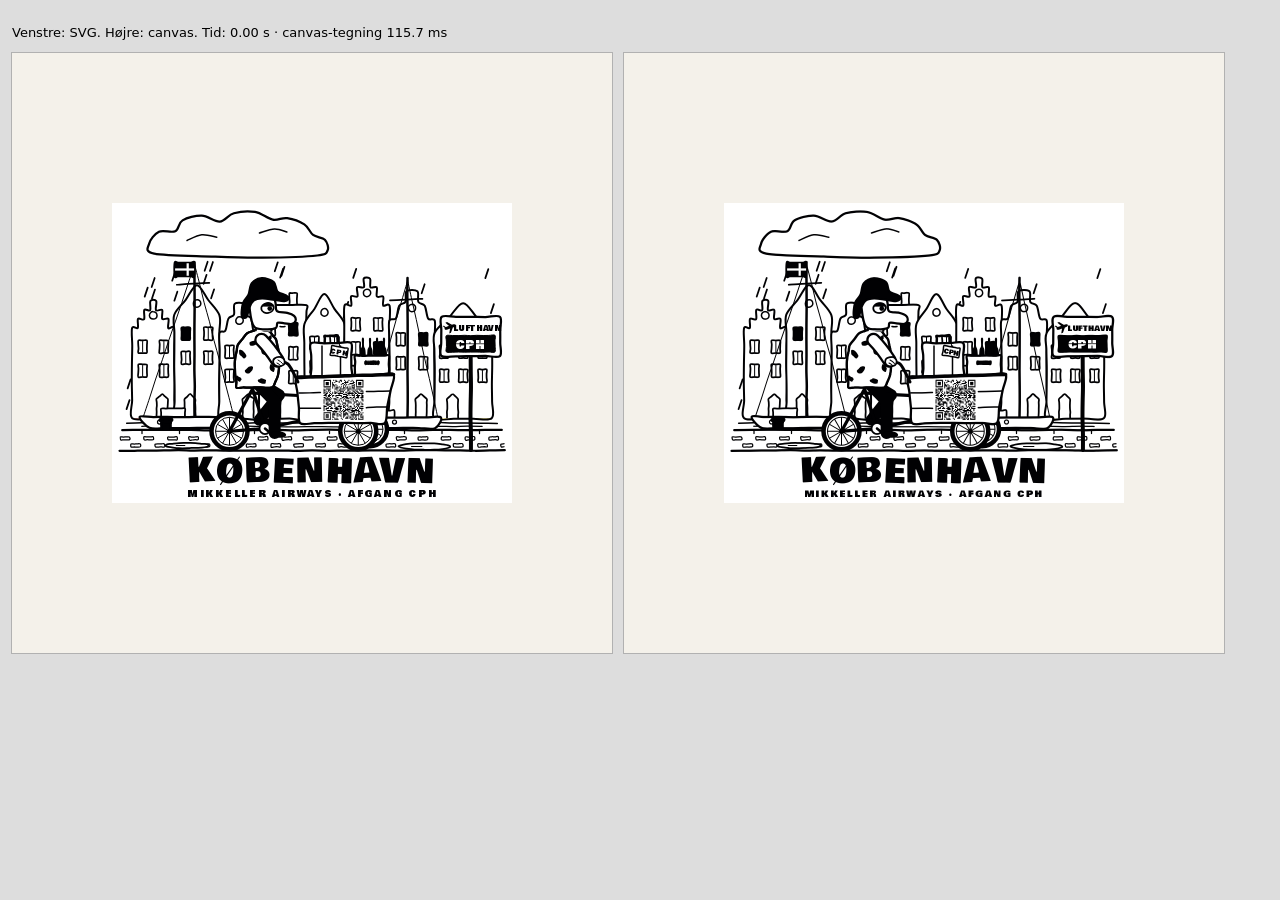
<file: tools/canvas-check.html>
<!doctype html>
<html lang="da">
<head>
<meta charset="utf-8">
<title>Canvas mod SVG</title>
<link href="https://fonts.googleapis.com/css2?family=Bowlby+One&display=swap" rel="stylesheet">
<style>
  body { margin: 0; padding: 12px; background: #ddd; font: 13px system-ui; }
  .row { display: flex; gap: 12px; }
  .box { flex: none; width: 600px; height: 600px; background: #f4f1ea; position: relative; overflow: hidden; outline: 1px solid #0003; }
  .box > div { position: absolute; inset: 0; }
</style>
</head>
<body>
<p>Venstre: SVG. Højre: canvas. Tid: <span id="tv"></span></p>
<div class="row"><div class="box" id="a"></div><div class="box" id="b"></div></div>
<script type="module">
import { createScene } from "../js/scene.js";
import { canvasLayer } from "../js/canvas-layer.js";
await document.fonts.load("40px 'Bowlby One'");
const A = createScene(document.getElementById("a"), { mode: "ar", base: true });
A.root.style.width = A.root.style.height = "100%";
const holder = document.createElement("div");
const B = createScene(holder, { mode: "ar", base: true });
const layers = B.layers.map((L) => canvasLayer([L.svg], { size: 600, res: 1200 }));
const wrap = document.getElementById("b");
layers.forEach((l) => { l.canvas.style.position = "absolute"; l.canvas.style.left = "0"; l.canvas.style.top = "0"; wrap.appendChild(l.canvas); });
window.show = (t) => {
  A.update(t); B.update(t);
  const t0 = performance.now();
  layers.forEach((l) => l.draw());
  const ms = performance.now() - t0;
  document.getElementById("tv").textContent = t.toFixed(2) + " s · canvas-tegning " + ms.toFixed(1) + " ms";
  return ms;
};
window.show(0);
window.__ready = true;
</script>
</body>
</html>
</file>
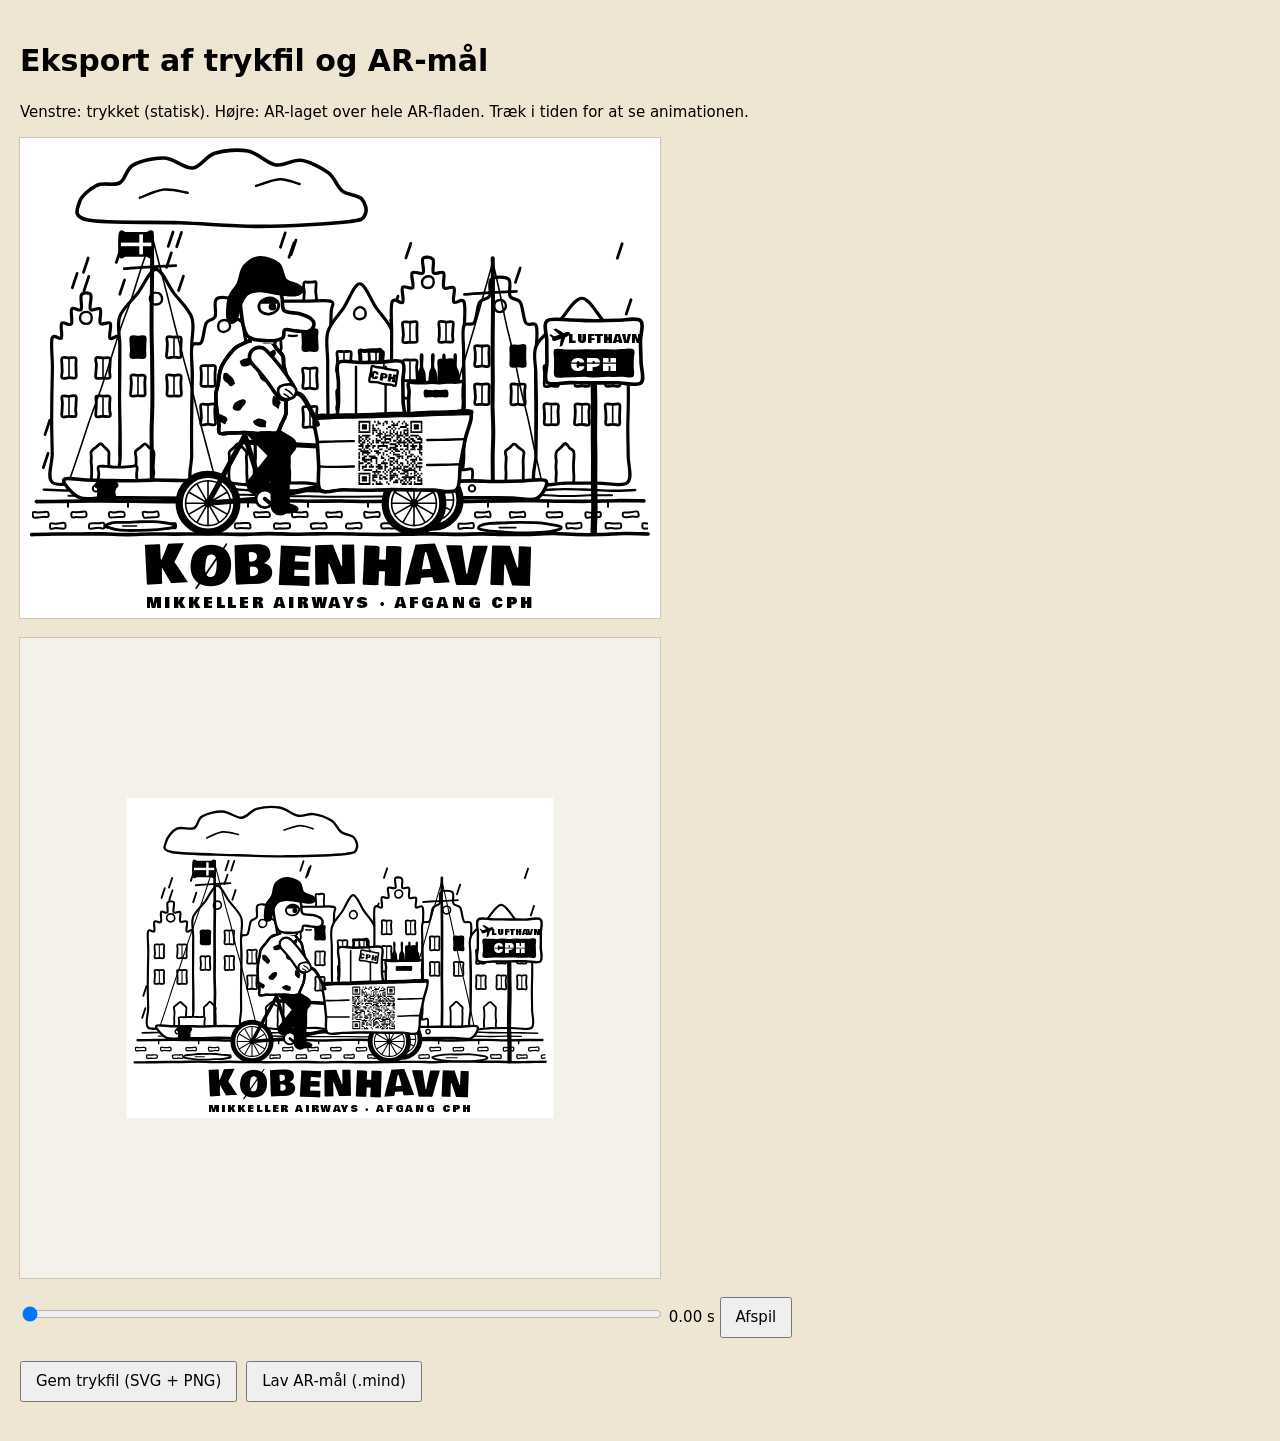
<file: tools/export.html>
<!doctype html>
<html lang="da">
<head>
<meta charset="utf-8">
<meta name="viewport" content="width=device-width, initial-scale=1">
<title>Eksport af trykfil og AR-mål</title>
<link rel="preconnect" href="https://fonts.googleapis.com">
<link href="https://fonts.googleapis.com/css2?family=Bowlby+One&display=swap" rel="stylesheet">
<style>
  body { margin: 0; font: 15px/1.4 system-ui, sans-serif; background: #EEE5D2; color: #010103; padding: 20px; }
  .row { display: flex; gap: 20px; flex-wrap: wrap; }
  .box { background: #fff; width: 640px; max-width: 100%; aspect-ratio: 4/3; position: relative; overflow: hidden; outline: 1px solid #0002; }
  .box.big { aspect-ratio: 1; width: 640px; background: #f4f1ea; }
  .stage { position: absolute; }
  button { font: inherit; padding: 8px 14px; margin: 4px 4px 4px 0; }
  #log { white-space: pre-wrap; font-family: ui-monospace, monospace; font-size: 13px; }
</style>
</head>
<body>
<h1>Eksport af trykfil og AR-mål</h1>
<p>Venstre: trykket (statisk). Højre: AR-laget over hele AR-fladen. Træk i tiden for at se animationen.</p>
<div class="row">
  <div class="box" id="printBox"></div>
  <div class="box big" id="arBox"></div>
</div>
<p><input id="t" type="range" min="0" max="14" step="0.02" value="0" style="width:640px"> <span id="tv">0.00 s</span> <button id="play">Afspil</button></p>
<p>
  <button id="saveSvg">Gem trykfil (SVG + PNG)</button>
  <button id="saveMind">Lav AR-mål (.mind)</button>
</p>
<div id="log"></div>
<script type="module">
import { createScene, printSVGString, PRINT, VIEW } from "../js/scene.js";
import { CITY } from "../js/city.js";

const log = (m) => (document.getElementById("log").textContent += m + "\n");
await document.fonts.load("40px 'Bowlby One'");

// Trykket: viser kun 0..1600 x 0..1200 af AR-fladen
const pb = document.getElementById("printBox");
const ps = document.createElement("div");
ps.className = "stage";
pb.appendChild(ps);
const printScene = createScene(ps, { mode: "print" });
function fitPrint() {
  const s = pb.clientWidth / PRINT.w;
  const size = VIEW.w * s;
  Object.assign(ps.style, { width: size + "px", height: size + "px", left: VIEW.x * s + "px", top: VIEW.y * s + "px" });
  printScene.root.style.width = printScene.root.style.height = "100%";
}
fitPrint();

const ab = document.getElementById("arBox");
const as = document.createElement("div");
as.className = "stage";
Object.assign(as.style, { inset: 0 });
ab.appendChild(as);
const arScene = createScene(as, { mode: "ar" });
arScene.root.style.width = arScene.root.style.height = "100%";

const slider = document.getElementById("t");
const tv = document.getElementById("tv");
let playing = false, t0 = 0;
function show(t) { arScene.update(t); tv.textContent = t.toFixed(2) + " s"; }
slider.oninput = () => { playing = false; show(+slider.value); };
document.getElementById("play").onclick = () => { playing = true; t0 = performance.now() - +slider.value * 1000; requestAnimationFrame(loop); };
function loop(now) { if (!playing) return; const t = (now - t0) / 1000; slider.value = t % 14; show(t % 14); requestAnimationFrame(loop); }
show(0);

async function fontCSS() {
  const css = await (await fetch("https://fonts.googleapis.com/css2?family=Bowlby+One&display=swap")).text();
  const url = css.match(/url\((https:[^)]+)\)/)[1];
  const buf = await (await fetch(url)).arrayBuffer();
  let bin = ""; const bytes = new Uint8Array(buf);
  for (let i = 0; i < bytes.length; i++) bin += String.fromCharCode(bytes[i]);
  return `@font-face{font-family:'Bowlby One';src:url(data:font/woff2;base64,${btoa(bin)}) format('woff2');}`;
}
async function save(file, data) {
  const r = await fetch("/save?file=" + encodeURIComponent(file), { method: "POST", body: data });
  log(await r.text());
}
async function renderPNG(svgStr, width, bg) {
  const img = new Image();
  img.src = "data:image/svg+xml;charset=utf-8," + encodeURIComponent(svgStr);
  await img.decode();
  const c = document.createElement("canvas");
  c.width = width; c.height = Math.round(width * PRINT.h / PRINT.w);
  const ctx = c.getContext("2d");
  if (bg) { ctx.fillStyle = bg; ctx.fillRect(0, 0, c.width, c.height); }
  ctx.drawImage(img, 0, 0, c.width, c.height);
  return c;
}
window.exportPrint = async () => {
  const css = await fontCSS();
  const svg = printSVGString(printScene, { embedFontCSS: css });
  await save(`print/${CITY.slug}-print.svg`, svg);
  const big = await renderPNG(svg, 4800, null);
  await save(`print/${CITY.slug}-print-4800px.png`, await new Promise((r) => big.toBlob(r, "image/png")));
  const target = await renderPNG(svg, 1000, "#FFFFFF");
  await save(`print/${CITY.slug}-ar-maal.png`, await new Promise((r) => target.toBlob(r, "image/png")));
  return "ok";
};
window.exportMind = async () => {
  const { Compiler } = await import("https://cdn.jsdelivr.net/npm/mind-ar@1.2.5/dist/mindar-image.prod.js");
  const img = new Image();
  img.src = `../print/${CITY.slug}-ar-maal.png?` + Date.now();
  await img.decode();
  const compiler = new Compiler();
  await compiler.compileImageTargets([img], (p) => (document.title = "compile " + p.toFixed(0) + "%"));
  const data = await compiler.exportData();
  await save(`assets/target/${CITY.slug}.mind`, new Blob([data]));
  return "ok " + data.byteLength;
};
document.getElementById("saveSvg").onclick = () => window.exportPrint().catch((e) => log("FEJL " + e));
document.getElementById("saveMind").onclick = () => window.exportMind().catch((e) => log("FEJL " + e));
window.__scenes = { printScene, arScene };
</script>
</body>
</html>
</file>
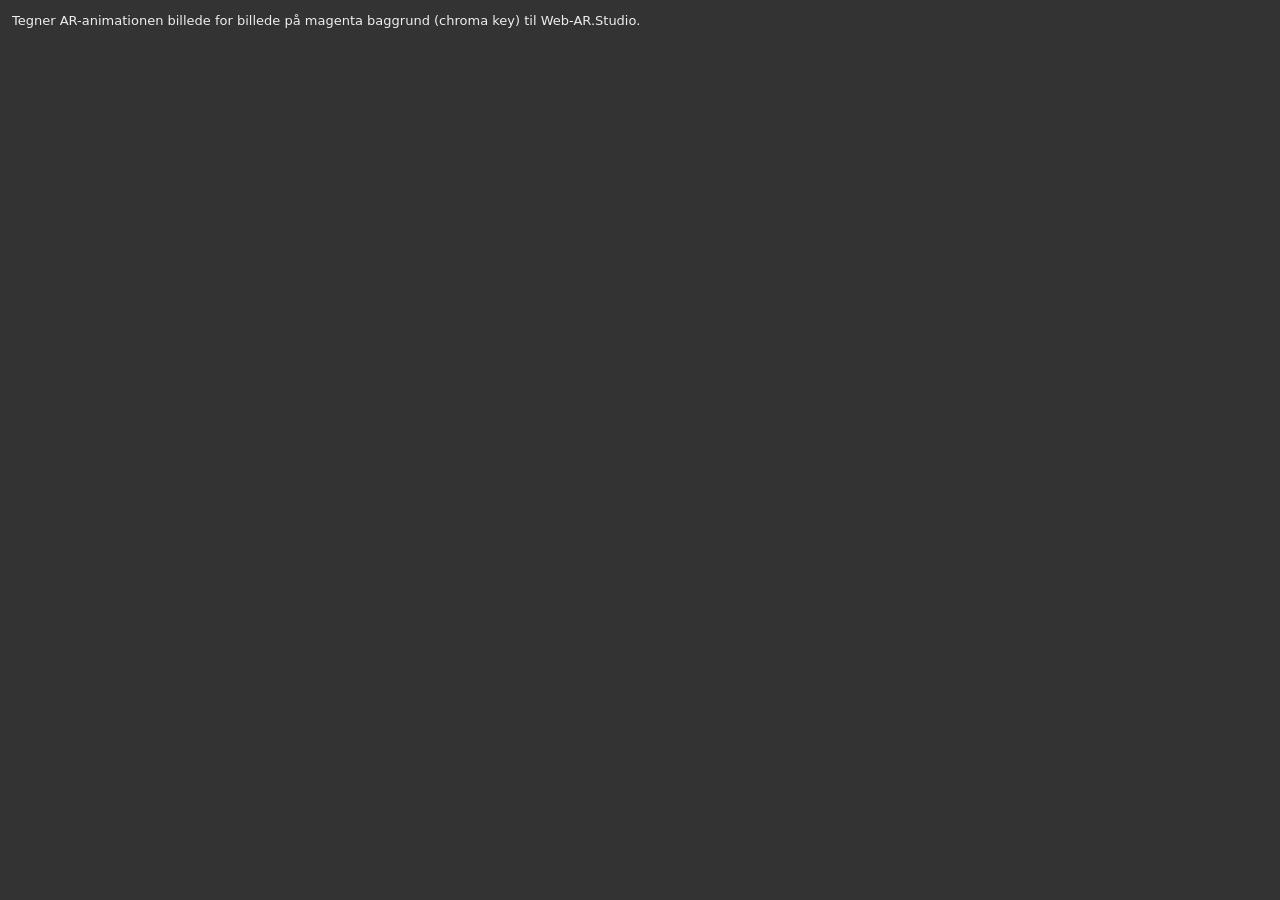
<file: tools/render-video.html>
<!doctype html>
<html lang="da">
<head>
<meta charset="utf-8">
<title>Render AR-video til Web-AR.Studio</title>
<link href="https://fonts.googleapis.com/css2?family=Bowlby+One&display=swap" rel="stylesheet">
<style>body{margin:12px;font:13px system-ui;background:#333;color:#eee} canvas{max-width:720px;display:block}</style>
</head>
<body>
<p>Tegner AR-animationen billede for billede på magenta baggrund (chroma key) til Web-AR.Studio. <span id="st"></span></p>
<canvas id="out"></canvas>
<script type="module">
import { createScene, VIEW } from "../js/scene.js";
import { canvasLayer } from "../js/canvas-layer.js";

// Videoens udsnit i trykpixels: hele bredden af AR-fladen og ned til lige under trykket.
export const CROP = { x: -400, y: -600, w: 2400, h: 1850 };
const OUT_W = 1440;
const SCALE = OUT_W / CROP.w;
const OUT_H = Math.round(CROP.h * SCALE); // 1110
const KEY = "#FF00FF";
const FPS = 30;

await document.fonts.load("40px 'Bowlby One'");
const holder = document.createElement("div");
const scene = createScene(holder, { mode: "ar", base: true });
const res = Math.round(VIEW.w * SCALE); // 1440
const layer = canvasLayer(scene.layers.map((L) => L.svg), { size: res, res });
const out = document.getElementById("out");
out.width = OUT_W;
out.height = OUT_H;
const ctx = out.getContext("2d");

function frame(t) {
  scene.update(t);
  layer.draw();
  ctx.fillStyle = KEY;
  ctx.fillRect(0, 0, OUT_W, OUT_H);
  ctx.drawImage(layer.canvas, (VIEW.x - CROP.x) * SCALE, (VIEW.y - CROP.y) * SCALE);
}

async function save(i) {
  const blob = await new Promise((r) => out.toBlob(r, "image/png"));
  const name = "web-ar-studio/frames/f" + String(i).padStart(4, "0") + ".png";
  const res = await fetch("/save?file=" + encodeURIComponent(name), { method: "POST", body: blob });
  if (!res.ok) throw new Error("save failed " + i);
}

window.renderRange = async (from, to) => {
  for (let i = from; i < to; i++) {
    frame(i / FPS);
    await save(i);
    document.getElementById("st").textContent = "billede " + i;
  }
  return "done " + from + "-" + to;
};
window.preview = (t) => { frame(t); return "ok"; };
window.info = { OUT_W, OUT_H, FPS };
window.__ready = true;
</script>
</body>
</html>
</file>
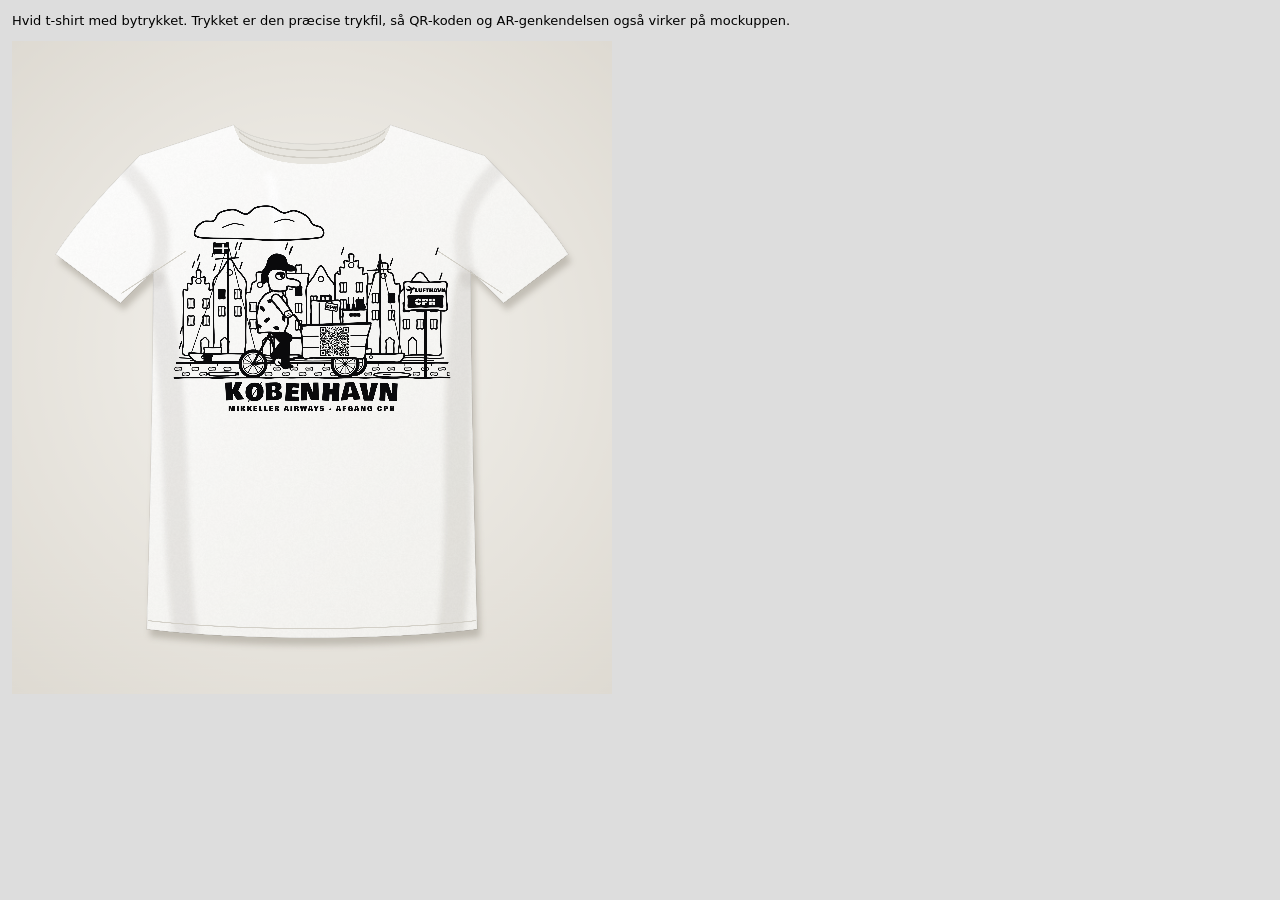
<file: tools/tshirt-mockup.html>
<!doctype html>
<html lang="da">
<head>
<meta charset="utf-8">
<title>T-shirt-mockup</title>
<style>body{margin:12px;background:#ddd;font:13px system-ui} canvas{max-width:600px;display:block}</style>
</head>
<body>
<p>Hvid t-shirt med bytrykket. Trykket er den præcise trykfil, så QR-koden og AR-genkendelsen også virker på mockuppen.</p>
<canvas id="c"></canvas>
<script type="module">
import { CITY } from "../js/city.js";
// Fladt lagt hvid t-shirt (samme snit som i prototypen), tegnet i 3× opløsning.
const S = 3;
const W = 1000 * S, H = 1100 * S;
const TEE = "M352,92 C398,140 602,140 648,92 L826,150 C880,206 940,268 984,336 L862,428 L800,368 C800,560 806,820 812,1044 C640,1066 360,1066 188,1044 C194,820 200,560 200,368 L138,428 L16,336 C60,268 120,206 174,150 Z";
const NECK = "M352,92 C398,140 602,140 648,92 C640,128 600,166 500,166 C400,166 360,128 352,92Z";
// Trykket: 54 % af t-shirtens bredde (ca. 28 cm på en voksen-t-shirt), placeret på brystet.
const PRINT = { x: 230, y: 235, w: 540 };

const c = document.getElementById("c");
c.width = W + 400;
c.height = H + 400;
const ctx = c.getContext("2d");

function noise(w, h, alpha) {
  const n = document.createElement("canvas");
  n.width = w; n.height = h;
  const nx = n.getContext("2d");
  const d = nx.createImageData(w, h);
  for (let i = 0; i < d.data.length; i += 4) {
    const v = 200 + Math.random() * 55;
    d.data[i] = d.data[i + 1] = d.data[i + 2] = v;
    d.data[i + 3] = alpha;
  }
  nx.putImageData(d, 0, 0);
  return n;
}

const img = new Image();
img.src = `../print/${CITY.slug}-print-4800px.png?` + Date.now();
await img.decode();

// baggrund: lys, neutral studieflade
const bg = ctx.createRadialGradient(c.width / 2, c.height * 0.45, 200, c.width / 2, c.height / 2, c.width * 0.75);
bg.addColorStop(0, "#F3F1EC");
bg.addColorStop(1, "#DEDAD2");
ctx.fillStyle = bg;
ctx.fillRect(0, 0, c.width, c.height);

ctx.save();
ctx.translate(200, 200);
ctx.scale(S, S);
const tee = new Path2D(TEE);

// skygge under t-shirten
ctx.save();
ctx.filter = "blur(18px)";
ctx.fillStyle = "rgba(60,50,35,0.22)";
ctx.translate(6, 14);
ctx.fill(tee);
ctx.restore();

// stoffet
const g = ctx.createLinearGradient(0, 0, 1000, 1100);
g.addColorStop(0, "#FFFFFF");
g.addColorStop(1, "#F1F0EC");
ctx.fillStyle = g;
ctx.fill(tee);

ctx.save();
ctx.clip(tee);
// bløde folder
ctx.filter = "blur(16px)";
ctx.lineCap = "round";
const fold = (d, w, col) => { ctx.strokeStyle = col; ctx.lineWidth = w; ctx.stroke(new Path2D(d)); };
fold("M205,390 C255,600 232,850 262,1060", 46, "rgba(150,145,135,0.16)");
fold("M795,390 C760,620 790,840 760,1060", 50, "rgba(150,145,135,0.18)");
fold("M150,175 C230,255 222,322 204,385", 30, "rgba(150,145,135,0.14)");
fold("M850,175 C770,255 778,322 796,385", 30, "rgba(150,145,135,0.14)");
fold("M420,190 C440,260 430,330 445,380", 18, "rgba(255,255,255,0.9)");
ctx.filter = "none";

// trykket: blæk på stoffet (multiplicér), lidt blødt i kanten som rigtig serigrafi
const ph = PRINT.w * (img.naturalHeight / img.naturalWidth);
ctx.globalCompositeOperation = "multiply";
ctx.globalAlpha = 0.96;
ctx.filter = "blur(0.35px)";
ctx.drawImage(img, PRINT.x, PRINT.y, PRINT.w, ph);
ctx.filter = "none";
ctx.globalAlpha = 1;

// stofstruktur over det hele
ctx.globalAlpha = 0.5;
ctx.drawImage(noise(500, 550, 40), 0, 0, 1000, 1100);
ctx.globalAlpha = 1;
ctx.globalCompositeOperation = "source-over";
ctx.restore();

// halsrib og sømme
ctx.fillStyle = "#E7E5DF";
ctx.fill(new Path2D(NECK));
ctx.strokeStyle = "#D2CFC7";
ctx.lineWidth = 2.5;
ctx.stroke(new Path2D("M362,104 C410,152 590,152 638,104"));
ctx.stroke(new Path2D("M362,118 C410,166 590,166 638,118"));
ctx.lineWidth = 2;
ctx.stroke(new Path2D("M140,410 L262,330 M860,410 L738,330"));
ctx.stroke(new Path2D("M190,1028 C360,1048 640,1048 810,1028"));
ctx.strokeStyle = "rgba(0,0,0,0.06)";
ctx.lineWidth = 2;
ctx.stroke(tee);
ctx.restore();

window.save = async () => {
  const blob = await new Promise((r) => c.toBlob(r, "image/png"));
  const res = await fetch(`/save?file=print/${CITY.slug}-tshirt-mockup.png`, { method: "POST", body: blob });
  return await res.text();
};
window.__ready = true;
</script>
</body>
</html>
</file>
